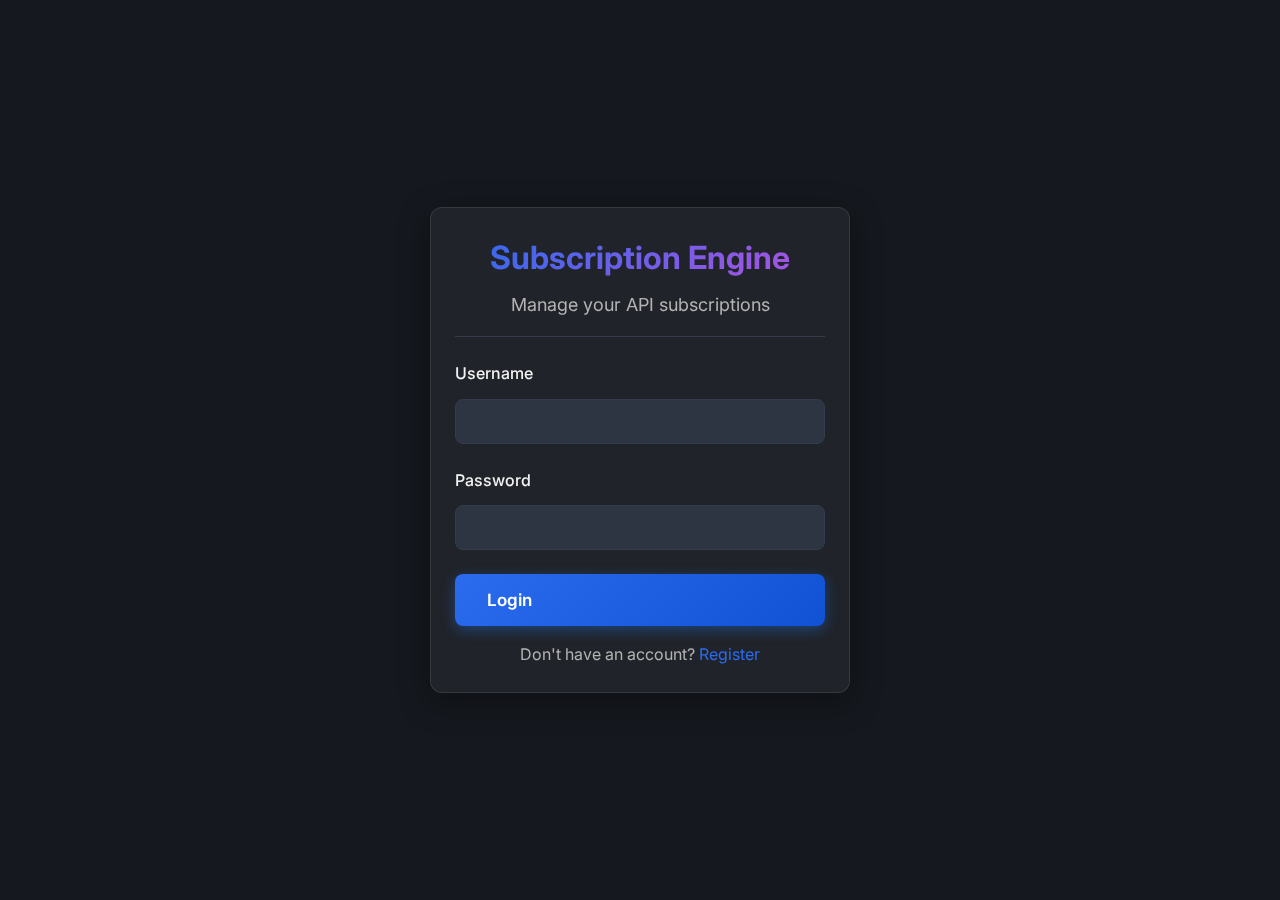
<file: frontend/index.html>
<!DOCTYPE html>
<html lang="en">

<head>
    <meta charset="UTF-8">
    <meta name="viewport" content="width=device-width, initial-scale=1.0">
    <title>Subscription Engine - Dashboard</title>
    <link rel="stylesheet" href="css/styles.css">
    <link rel="stylesheet" href="css/animations.css">
</head>

<body>
    <!-- Login/Register Section (shown when not authenticated) -->
    <div id="auth-section" class="auth-container hidden">
        <div class="auth-card card card-glass animate-scaleIn">
            <div class="card-header text-center">
                <h1 class="navbar-brand" style="font-size: 2rem; margin-bottom: 0.5rem;">Subscription Engine</h1>
                <p class="page-subtitle">Manage your API subscriptions</p>
            </div>

            <!-- Login Form -->
            <div id="login-form">
                <form onsubmit="handleLogin(event)">
                    <div class="form-group">
                        <label class="form-label" for="login-username">Username</label>
                        <input type="text" id="login-username" class="form-input" required>
                    </div>
                    <div class="form-group">
                        <label class="form-label" for="login-password">Password</label>
                        <input type="password" id="login-password" class="form-input" required>
                    </div>
                    <button type="submit" class="btn btn-primary btn-lg" style="width: 100%;">
                        Login
                    </button>
                </form>
                <p class="text-center mt-2" style="color: var(--text-secondary);">
                    Don't have an account?
                    <a href="#" onclick="showRegister(); return false;">Register</a>
                </p>
            </div>

            <!-- Register Form -->
            <div id="register-form" class="hidden">
                <form onsubmit="handleRegister(event)">
                    <div class="form-group">
                        <label class="form-label" for="register-username">Username</label>
                        <input type="text" id="register-username" class="form-input" required>
                    </div>
                    <div class="form-group">
                        <label class="form-label" for="register-email">Email</label>
                        <input type="email" id="register-email" class="form-input" required>
                    </div>
                    <div class="form-group">
                        <label class="form-label" for="register-password">Password</label>
                        <input type="password" id="register-password" class="form-input" required>
                    </div>
                    <button type="submit" class="btn btn-primary btn-lg" style="width: 100%;">
                        Register
                    </button>
                </form>
                <p class="text-center mt-2" style="color: var(--text-secondary);">
                    Already have an account?
                    <a href="#" onclick="showLogin(); return false;">Login</a>
                </p>
            </div>
        </div>
    </div>

    <!-- Dashboard Section (shown when authenticated) -->
    <div id="dashboard-section" class="hidden">
        <!-- Navbar -->
        <nav class="navbar">
            <div class="container navbar-content">
                <div class="navbar-brand">Subscription Engine</div>
                <ul class="navbar-menu">
                    <li><a href="index.html" class="active">Dashboard</a></li>
                    <li><a href="webhooks.html">Webhooks</a></li>
                    <li><a href="invoices.html">Invoices</a></li>
                    <li><a href="api-test.html">API Testing</a></li>
                    <li><span id="user-display" style="color: var(--text-secondary);"></span></li>
                    <li><button class="btn btn-secondary btn-sm" onclick="logout()">Logout</button></li>
                </ul>
            </div>
        </nav>

        <!-- Main Content -->
        <div class="container">
            <div class="page-header">
                <h1 class="page-title animate-fadeInDown">Dashboard</h1>
                <p class="page-subtitle animate-fadeInDown" style="animation-delay: 0.1s;">
                    Monitor your subscription and API usage
                </p>
            </div>

            <!-- Subscription Info -->
            <div class="card animate-fadeInUp" id="subscription-card" style="margin-bottom: var(--space-lg);">
                <div class="card-header">
                    <h2 class="card-title">Current Subscription</h2>
                </div>
                <div class="card-body" id="subscription-info">
                    <div class="shimmer" style="height: 60px; border-radius: var(--radius-md);"></div>
                </div>
            </div>

            <!-- Usage Summary -->
            <div class="card animate-fadeInUp" style="animation-delay: 0.1s;">
                <div class="card-header flex justify-between items-center">
                    <h2 class="card-title">Usage Summary</h2>
                    <button class="btn btn-secondary btn-sm" onclick="loadUsageSummary()">
                        <span>↻</span> Refresh
                    </button>
                </div>
                <div id="usage-summary">
                    <div class="shimmer" style="height: 200px; border-radius: var(--radius-md);"></div>
                </div>
            </div>

            <!-- Quick Actions -->
            <div class="grid grid-3 mt-3">
                <a href="webhooks.html" class="card card-glass hover-lift" style="text-decoration: none;">
                    <div class="card-body text-center">
                        <div style="font-size: 2.5rem; margin-bottom: var(--space-md);">🔔</div>
                        <h3 style="color: var(--text-primary); margin-bottom: var(--space-sm);">Webhooks</h3>
                        <p style="color: var(--text-secondary); font-size: 0.875rem;">Configure webhook notifications
                        </p>
                    </div>
                </a>

                <a href="invoices.html" class="card card-glass hover-lift" style="text-decoration: none;">
                    <div class="card-body text-center">
                        <div style="font-size: 2.5rem; margin-bottom: var(--space-md);">📄</div>
                        <h3 style="color: var(--text-primary); margin-bottom: var(--space-sm);">Invoices</h3>
                        <p style="color: var(--text-secondary); font-size: 0.875rem;">View and download invoices</p>
                    </div>
                </a>

                <a href="api-test.html" class="card card-glass hover-lift" style="text-decoration: none;">
                    <div class="card-body text-center">
                        <div style="font-size: 2.5rem; margin-bottom: var(--space-md);">📊</div>
                        <h3 style="color: var(--text-primary); margin-bottom: var(--space-sm);">API Testing</h3>
                        <p style="color: var(--text-secondary); font-size: 0.875rem;">Test API endpoints</p>
                    </div>
                </a>
            </div>
        </div>
    </div>

    <script src="js/api.js"></script>
    <script src="js/utils.js"></script>
    <script src="js/auth.js"></script>
    <script>
        // Toggle between login and register
        function showRegister() {
            document.getElementById('login-form').classList.add('hidden');
            document.getElementById('register-form').classList.remove('hidden');
        }

        function showLogin() {
            document.getElementById('register-form').classList.add('hidden');
            document.getElementById('login-form').classList.remove('hidden');
        }

        // Handle login
        async function handleLogin(event) {
            event.preventDefault();
            const btn = event.target.querySelector('button[type="submit"]');
            showLoading(btn);

            const username = document.getElementById('login-username').value;
            const password = document.getElementById('login-password').value;

            const result = await login(username, password);
            hideLoading(btn);

            if (result.success) {
                showToast('Login successful!', 'success');
                location.reload();
            } else {
                showToast(result.error || 'Login failed', 'error');
            }
        }

        // Handle register
        async function handleRegister(event) {
            event.preventDefault();
            const btn = event.target.querySelector('button[type="submit"]');
            showLoading(btn);

            const username = document.getElementById('register-username').value;
            const email = document.getElementById('register-email').value;
            const password = document.getElementById('register-password').value;

            const result = await register(username, email, password);
            hideLoading(btn);

            if (result.success) {
                showToast('Registration successful!', 'success');
                location.reload();
            } else {
                showToast(result.error || 'Registration failed', 'error');
            }
        }

        // Load subscription info
        async function loadSubscriptionInfo() {
            const container = document.getElementById('subscription-info');
            container.innerHTML = '<div class="shimmer" style="height: 60px; border-radius: var(--radius-md);"></div>';

            try {
                // Get active subscription
                const response = await api.get('/subscriptions/subscribe/');

                if (response && response.plan) {
                    container.innerHTML = `
                        <div class="flex justify-between items-center">
                            <div>
                                <h3 style="color: var(--text-primary); font-size: 1.25rem; font-weight: 600; margin-bottom: var(--space-xs);">
                                    ${response.plan.name}
                                </h3>
                                <p style="color: var(--text-secondary); font-size: 0.9375rem;">
                                    ${formatCurrency(response.plan.price)} / ${response.plan.billing_period}
                                </p>
                            </div>
                            <div>
                                <span class="badge badge-success" style="font-size: 0.875rem;">Active</span>
                            </div>
                        </div>
                        <div style="margin-top: var(--space-md); padding-top: var(--space-md); border-top: 1px solid var(--border-color);">
                            <div class="flex justify-between items-center" style="font-size: 0.875rem;">
                                <div>
                                    <span style="color: var(--text-secondary);">Start Date:</span>
                                    <span style="color: var(--text-primary);">${formatDate(response.start_date)}</span>
                                </div>
                                <div class="flex gap-2">
                                    <button class="btn btn-secondary btn-sm" onclick="location.href='plans.html'">Change Plan</button>
                                    <button class="btn btn-primary btn-sm" onclick="renewSubscription()">Renew</button>
                                </div>
                            </div>
                        </div>
                    `;
                } else {
                    container.innerHTML = `
                        <div style="text-align: center; padding: var(--space-lg);">
                            <div style="font-size: 3rem; margin-bottom: var(--space-md); opacity: 0.3;">📦</div>
                            <h3 style="color: var(--text-primary); margin-bottom: var(--space-sm);">No Active Subscription</h3>
                            <p style="color: var(--text-secondary); margin-bottom: var(--space-md);">
                                Subscribe to a plan to start using the service. An invoice will be generated automatically.
                            </p>
                            <a href="plans.html" class="btn btn-primary">
                                Browse Plans & Subscribe
                            </a>
                        </div>
                    `;
                }
            } catch (error) {
                // Handle 404 or "No active subscription" errors gracefully
                if (error.message.includes('404') || error.message.includes('No active subscription') || error.message.includes('Not Found')) {
                    container.innerHTML = `
                        <div style="text-align: center; padding: var(--space-lg);">
                            <div style="font-size: 3rem; margin-bottom: var(--space-md); opacity: 0.3;">📦</div>
                            <h3 style="color: var(--text-primary); margin-bottom: var(--space-sm);">No Active Subscription</h3>
                            <p style="color: var(--text-secondary); margin-bottom: var(--space-md);">
                                Subscribe to a plan to start using the service. An invoice will be generated automatically.
                            </p>
                            <a href="plans.html" class="btn btn-primary">
                                Browse Plans & Subscribe
                            </a>
                        </div>
                    `;
                } else {
                    container.innerHTML = `
                        <div style="text-align: center; padding: var(--space-lg);">
                            <p style="color: var(--error);">Failed to load subscription: ${error.message}</p>
                            <button class="btn btn-secondary btn-sm mt-2" onclick="loadSubscriptionInfo()">
                                Try Again
                            </button>
                        </div>
                    `;
                }
            }
        }

        // Renew subscription
        async function renewSubscription() {
            if (!confirm('Are you sure you want to renew your subscription? This will reset your usage limits.')) {
                return;
            }

            showToast('Renewing subscription...', 'info');

            try {
                const response = await api.post('/subscriptions/renew/');
                showToast(response.message, 'success');
                // Refresh data
                await Promise.all([
                    loadSubscriptionInfo(),
                    loadUsageSummary()
                ]);
            } catch (error) {
                showToast('Failed to renew: ' + error.message, 'error');
            }
        }

        // Load usage summary
        async function loadUsageSummary() {
            const container = document.getElementById('usage-summary');
            container.innerHTML = '<div class="shimmer" style="height: 200px; border-radius: var(--radius-md);"></div>';

            try {
                const data = await api.get('/metering/summary/');

                if (!data.features || data.features.length === 0) {
                    container.innerHTML = `
                        <div style="text-align: center; padding: var(--space-xl);">
                            <p style="color: var(--text-secondary); margin-bottom: var(--space-md);">
                                ${data.message || 'No usage data available'}
                            </p>
                            ${data.message && data.message.includes('No active subscription') ? 
                                '<a href="plans.html" class="btn btn-primary btn-sm">Subscribe to a Plan</a>' : 
                                ''
                            }
                        </div>
                    `;
                    return;
                }

                container.innerHTML = data.features.map(feature => `
                    <div class="card-body" style="border-bottom: 1px solid var(--border-color); padding: var(--space-md) 0;">
                        <div class="flex justify-between items-center mb-1">
                            <h4 style="color: var(--text-primary); font-weight: 600;">${feature.feature_name}</h4>
                            <span style="color: var(--text-secondary);">
                                ${feature.current_usage} / ${feature.limit === -1 ? '∞' : feature.limit}
                            </span>
                        </div>
                        <div style="background: var(--bg-elevated); height: 8px; border-radius: 9999px; overflow: hidden;">
                            <div style="
                                background: linear-gradient(90deg, var(--primary-500), var(--accent-500));
                                height: 100%;
                                width: ${feature.limit === -1 ? 0 : Math.min((feature.current_usage / feature.limit) * 100, 100)}%;
                                transition: width 0.5s ease;
                            "></div>
                        </div>
                        <p style="color: var(--text-tertiary); font-size: 0.8125rem; margin-top: var(--space-xs);">
                            ${feature.remaining === 'Unlimited' ? 'Unlimited' : `${feature.remaining} remaining`}
                        </p>
                    </div>
                `).join('');
            } catch (error) {
                container.innerHTML = `<p style="color: var(--error); text-align: center; padding: var(--space-xl);">Failed to load usage data: ${error.message}</p>`;
            }
        }

        // Initialize dashboard
        async function initDashboard() {
            // Always check authentication state on page load
            let authenticated = isAuthenticated();
            
            if (authenticated) {
                // User is authenticated - show dashboard
                document.getElementById('auth-section').classList.add('hidden');
                document.getElementById('dashboard-section').classList.remove('hidden');

                // Get user info
                try {
                    const user = await getCurrentUser();
                    if (user) {
                        document.getElementById('user-display').textContent = user.username;
                    }
                } catch (error) {
                    // If getting user fails, token might be invalid - clear token
                    console.error('Failed to get user, clearing token:', error);
                    api.removeToken();
                    authenticated = false;
                }

                // Load subscription info and usage summary only if still authenticated
                if (authenticated && isAuthenticated()) {
                    await Promise.all([
                        loadSubscriptionInfo(),
                        loadUsageSummary()
                    ]);
                }
            }
            
            // If not authenticated (or auth failed), show login form
            if (!authenticated || !isAuthenticated()) {
                document.getElementById('dashboard-section').classList.add('hidden');
                document.getElementById('auth-section').classList.remove('hidden');
                // Make sure login form is visible (not register form)
                document.getElementById('login-form').classList.remove('hidden');
                document.getElementById('register-form').classList.add('hidden');
            }
        }

        // Run on page load
        initDashboard();
    </script>
</body>

</html>
</file>
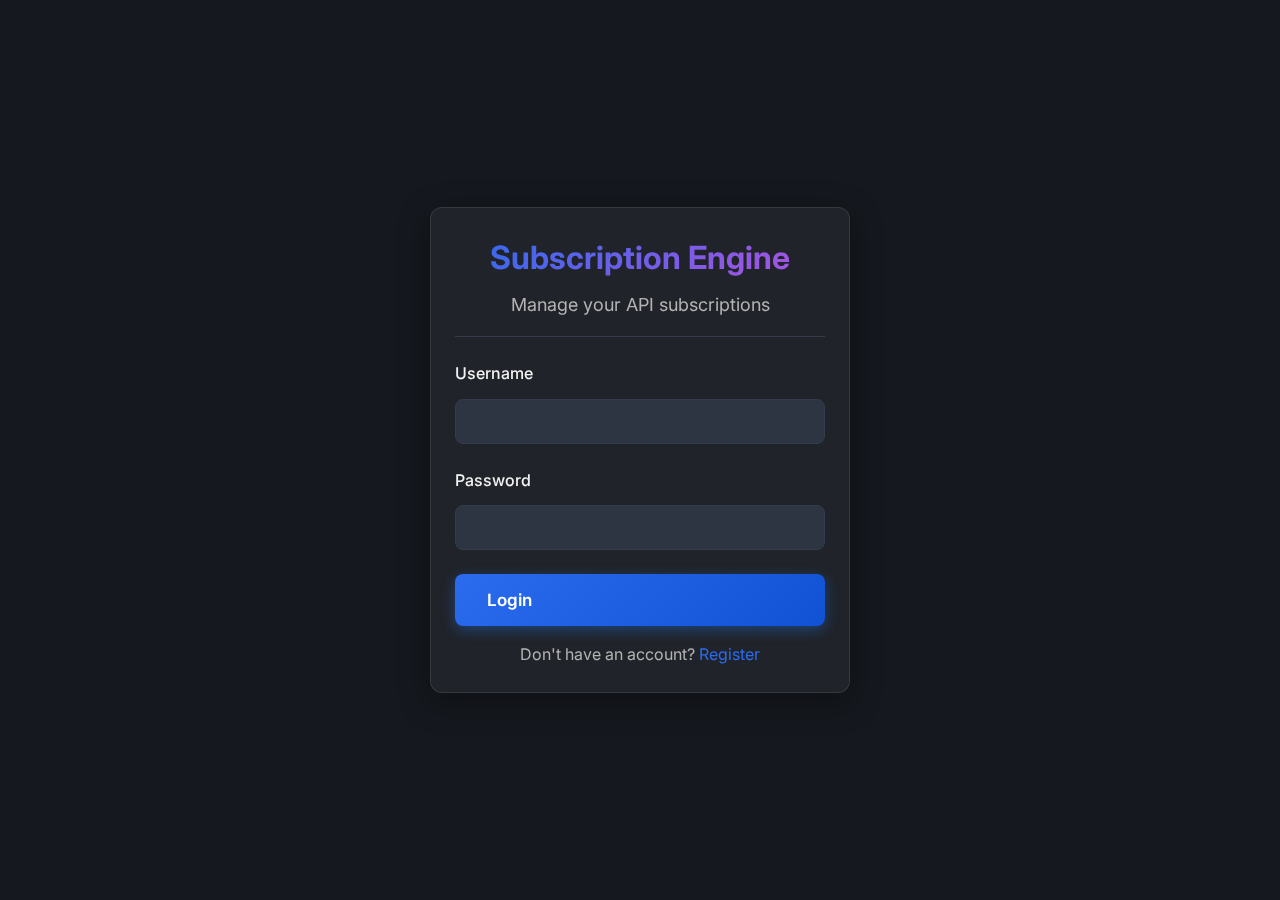
<file: frontend/invoices.html>
<!DOCTYPE html>
<html lang="en">

<head>
    <meta charset="UTF-8">
    <meta name="viewport" content="width=device-width, initial-scale=1.0">
    <title>Invoices - Subscription Engine</title>
    <link rel="stylesheet" href="css/styles.css">
    <link rel="stylesheet" href="css/animations.css">
</head>

<body>
    <!-- Navbar -->
    <nav class="navbar">
        <div class="container navbar-content">
            <div class="navbar-brand">Subscription Engine</div>
            <ul class="navbar-menu">
                <li><a href="index.html">Dashboard</a></li>
                <li><a href="webhooks.html">Webhooks</a></li>
                <li><a href="invoices.html" class="active">Invoices</a></li>
                <li><a href="api-test.html">API Testing</a></li>
                <li><span id="user-display" style="color: var(--text-secondary);"></span></li>
                <li><button class="btn btn-secondary btn-sm" onclick="logout()">Logout</button></li>
            </ul>
        </div>
    </nav>

    <div class="container">
        <div class="page-header">
            <h1 class="page-title animate-fadeInDown">Invoices</h1>
            <p class="page-subtitle animate-fadeInDown" style="animation-delay: 0.1s;">
                View and download your billing invoices
            </p>
        </div>

        <!-- Filters -->
        <div class="card animate-fadeInUp" style="margin-bottom: var(--space-lg);">
            <div class="card-body">
                <div class="flex gap-2 items-center">
                    <div class="form-group" style="margin: 0; flex: 1;">
                        <label class="form-label" for="filter-status">Status</label>
                        <select id="filter-status" class="form-select" onchange="loadInvoices()">
                            <option value="">All Statuses</option>
                            <option value="finalized">Finalized</option>
                            <option value="paid">Paid</option>
                            <option value="draft">Draft</option>
                            <option value="void">Void</option>
                        </select>
                    </div>

                    <button class="btn btn-secondary" onclick="loadInvoices()" style="margin-top: 1.7rem;">
                        <span>↻</span> Refresh
                    </button>
                    
                    <button class="btn btn-primary" onclick="generateTestInvoice()" style="margin-top: 1.7rem;">
                        <span>➕</span> Generate Test Invoice
                    </button>
                </div>
            </div>
        </div>

        <!-- Invoices List -->
        <div id="invoices-container">
            <div class="shimmer" style="height: 300px; border-radius: var(--radius-lg);"></div>
        </div>
    </div>

    <script src="js/api.js"></script>
    <script src="js/utils.js"></script>
    <script src="js/auth.js"></script>
    <script>
        // Check authentication
        if (!requireAuth()) {
            throw new Error('Not authenticated');
        }

        // Load user info
        async function loadUserInfo() {
            try {
                const user = await api.get('/auth/profile/');
                document.getElementById('user-display').textContent = user.username;
            } catch (error) {
                console.error('Failed to load user info:', error);
            }
        }

        // Load invoices
        async function loadInvoices() {
            const container = document.getElementById('invoices-container');
            container.innerHTML = '<div class="shimmer" style="height: 300px; border-radius: var(--radius-lg);"></div>';

            const status = document.getElementById('filter-status').value;
            const endpoint = status ? `/metering/invoices/?status=${status}` : '/metering/invoices/';

            try {
                const response = await api.get(endpoint);
                
                // Handle paginated response (DRF returns {results: [], count: N, next: null, previous: null})
                const invoices = response.results || response;

                if (!invoices || (Array.isArray(invoices) && invoices.length === 0)) {
                    container.innerHTML = `
                        <div class="card">
                            <div class="card-body text-center" style="padding: var(--space-2xl);">
                                <div style="font-size: 4rem; margin-bottom: var(--space-md); opacity: 0.3;">📄</div>
                                <h3 style="color: var(--text-primary); margin-bottom: var(--space-sm);">No invoices found</h3>
                                <p style="color: var(--text-secondary);">
                                    ${status ? 'No invoices with the selected status' : 'Invoices will appear here once generated'}
                                </p>
                            </div>
                        </div>
                    `;
                    return;
                }

                // Ensure invoices is an array
                if (!Array.isArray(invoices)) {
                    throw new Error('Invalid response format: expected array or paginated results');
                }

                container.innerHTML = `
                    <div class="grid grid-2">
                        ${invoices.map((invoice, index) => `
                            <div class="card hover-lift animate-fadeInUp stagger-item" style="animation-delay: ${index * 0.05}s;">
                                <div class="card-header flex justify-between items-center">
                                    <h3 class="card-title" style="margin: 0;">${invoice.invoice_number}</h3>
                                    ${getStatusBadge(invoice.status)}
                                </div>
                                <div class="card-body">
                                    <div class="flex justify-between mb-2">
                                        <span style="color: var(--text-secondary);">Date:</span>
                                        <span style="color: var(--text-primary); font-weight: 500;">
                                            ${formatDate(invoice.invoice_date)}
                                        </span>
                                    </div>
                                    
                                    <div class="flex justify-between mb-2">
                                        <span style="color: var(--text-secondary);">Period:</span>
                                        <span style="color: var(--text-primary);">
                                            ${new Date(invoice.period_start).toLocaleDateString()} - ${new Date(invoice.period_end).toLocaleDateString()}
                                        </span>
                                    </div>
                                    
                                    <div class="flex justify-between mb-2">
                                        <span style="color: var(--text-secondary);">Plan:</span>
                                        <span style="color: var(--text-primary); font-weight: 500;">
                                            ${invoice.plan_name || 'N/A'}
                                        </span>
                                    </div>
                                    
                                    <div style="border-top: 1px solid var(--border-color); margin: var(--space-md) 0; padding-top: var(--space-md);">
                                        <div class="flex justify-between items-center">
                                            <span style="color: var(--text-primary); font-weight: 600; font-size: 1.125rem;">
                                                Total: ${formatCurrency(invoice.total)}
                                            </span>
                                            <button 
                                                class="btn btn-primary btn-sm"
                                                onclick="downloadInvoice(${invoice.id}, '${invoice.invoice_number}')"
                                            >
                                                <span>⬇</span> Download PDF
                                            </button>
                                        </div>
                                    </div>
                                </div>
                            </div>
                        `).join('')}
                    </div>
                `;
            } catch (error) {
                container.innerHTML = `
                    <div class="card">
                        <div class="card-body text-center" style="padding: var(--space-2xl);">
                            <p style="color: var(--error);">Failed to load invoices: ${error.message}</p>
                            <button class="btn btn-secondary mt-2" onclick="loadInvoices()">
                                Try Again
                            </button>
                        </div>
                    </div>
                `;
            }
        }

        // Generate test invoice
        async function generateTestInvoice() {
            showToast('Generating test invoice...', 'info');

            try {
                const response = await api.post('/metering/invoices/generate-test/', {});
                showToast('Test invoice generated successfully!', 'success');
                // Reload invoices
                await loadInvoices();
            } catch (error) {
                if (error.message.includes('already exists')) {
                    showToast('Invoice for this period already exists', 'warning');
                } else if (error.message.includes('No active subscription')) {
                    showToast('Please subscribe to a plan first', 'error');
                } else {
                    showToast('Failed to generate invoice: ' + error.message, 'error');
                }
            }
        }

        // Download invoice PDF
        async function downloadInvoice(invoiceId, invoiceNumber) {
            showToast('Preparing invoice download...', 'info');

            try {
                await api.downloadFile(
                    `/metering/invoices/${invoiceId}/download/`,
                    `${invoiceNumber}.pdf`
                );
                showToast('Invoice downloaded successfully', 'success');
            } catch (error) {
                showToast('Failed to  download invoice: ' + error.message, 'error');
            }
        }

        // Initialize
        loadUserInfo();
        loadInvoices();
    </script>
</body>

</html>
</file>
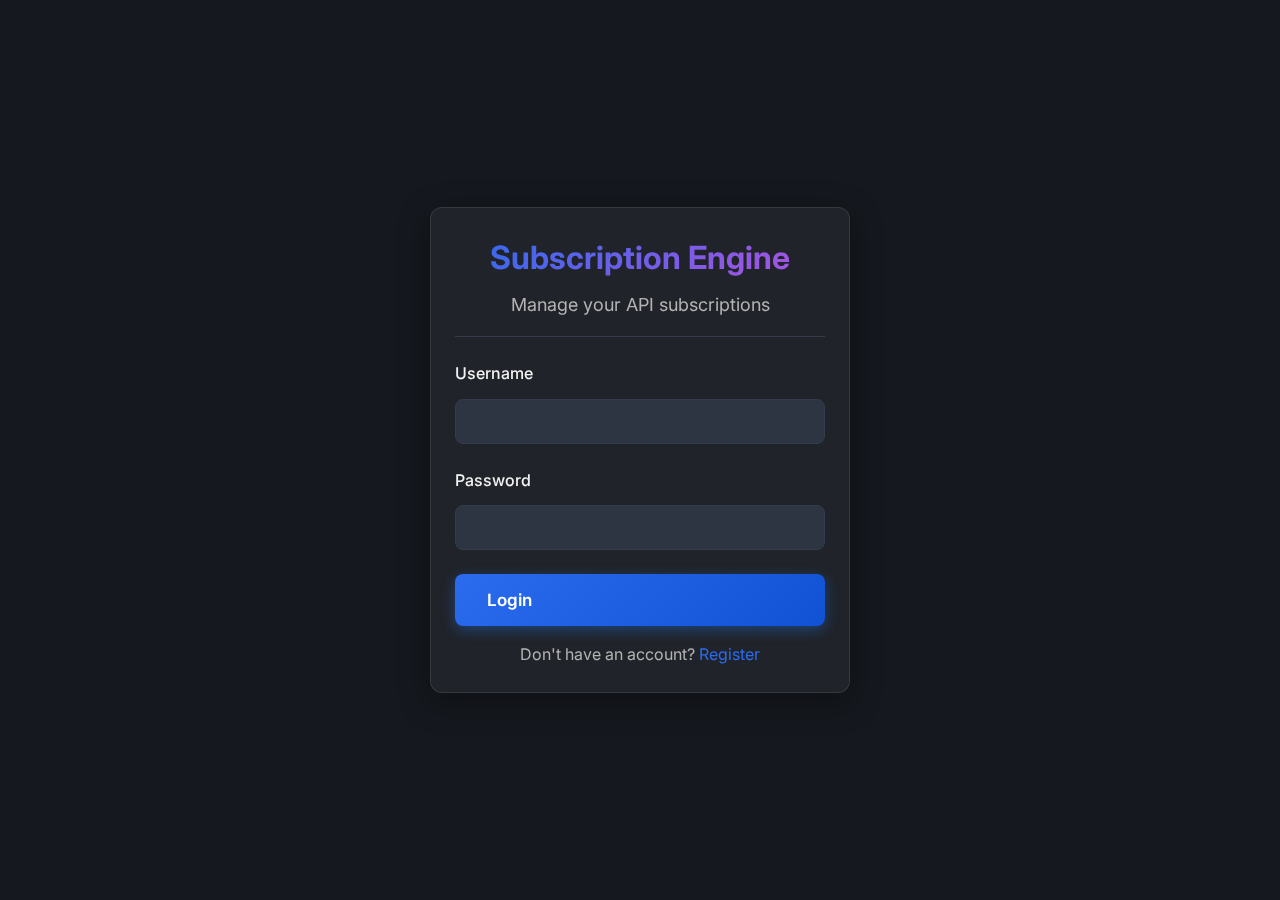
<file: frontend/webhooks.html>
<!DOCTYPE html>
<html lang="en">

<head>
    <meta charset="UTF-8">
    <meta name="viewport" content="width=device-width, initial-scale=1.0">
    <title>Webhooks - Subscription Engine</title>
    <link rel="stylesheet" href="css/styles.css">
    <link rel="stylesheet" href="css/animations.css">
</head>

<body>
    <!-- Navbar -->
    <nav class="navbar">
        <div class="container navbar-content">
            <div class="navbar-brand">Subscription Engine</div>
            <ul class="navbar-menu">
                <li><a href="index.html">Dashboard</a></li>
                <li><a href="webhooks.html" class="active">Webhooks</a></li>
                <li><a href="invoices.html">Invoices</a></li>
                <li><a href="api-test.html">API Testing</a></li>
                <li><span id="user-display" style="color: var(--text-secondary);"></span></li>
                <li><button class="btn btn-secondary btn-sm" onclick="logout()">Logout</button></li>
            </ul>
        </div>
    </nav>

    <div class="container">
        <div class="page-header">
            <h1 class="page-title animate-fadeInDown">Webhook Configuration</h1>
            <p class="page-subtitle animate-fadeInDown" style="animation-delay: 0.1s;">
                Configure webhook notifications for subscription events
            </p>
        </div>

        <div class="grid grid-2" style="align-items: start;">
            <!-- Webhook URL Configuration -->
            <div class="card animate-fadeInUp">
                <div class="card-header">
                    <h2 class="card-title">Webhook URL</h2>
                </div>
                <div class="card-body">
                    <form onsubmit="updateWebhookURL(event)">
                        <div class="form-group">
                            <label class="form-label" for="webhook-url">
                                Webhook Endpoint URL
                            </label>
                            <input type="url" id="webhook-url" class="form-input"
                                placeholder="https://webhook.site/your-unique-id" required>
                            <p style="color: var(--text-tertiary); font-size: 0.8125rem; margin-top: var(--space-xs);">
                                Events will be sent to this URL via HTTP POST
                            </p>
                        </div>

                        <div class="flex gap-2">
                            <button type="submit" class="btn btn-primary">
                                Save URL
                            </button>
                            <button type="button" class="btn btn-secondary" onclick="testWebhook()">
                                Test Webhook
                            </button>
                        </div>
                    </form>

                    <div id="webhook-status" class="mt-2"></div>
                </div>
            </div>

            <!-- Webhook Info -->
            <div class="card card-glass animate-fadeInUp" style="animation-delay: 0.1s;">
                <div class="card-header">
                    <h2 class="card-title">Webhook Events</h2>
                </div>
                <div class="card-body">
                    <p style="color: var(--text-secondary); margin-bottom: var(--space-md);">
                        Your webhook will receive notifications for:
                    </p>

                    <div style="display: flex; flex-direction: column; gap: var(--space-md);">
                        <div class="flex items-center gap-2">
                            <span class="badge badge-primary">limit_reached</span>
                            <span style="color: var(--text-secondary); font-size: 0.875rem;">
                                When API usage limit is exceeded
                            </span>
                        </div>

                        <div class="flex items-center gap-2">
                            <span class="badge badge-info">invoice_generated</span>
                            <span style="color: var(--text-secondary); font-size: 0.875rem;">
                                Monthly invoice generated
                            </span>
                        </div>

                        <div class="flex items-center gap-2">
                            <span class="badge badge-info">daily_usage_report</span>
                            <span style="color: var(--text-secondary); font-size: 0.875rem;">
                                Daily usage summary report
                            </span>
                        </div>
                    </div>

                    <div
                        style="margin-top: var(--space-lg); padding-top: var(--space-lg); border-top: 1px solid var(--border-color);">
                        <h4 style="color: var(--text-primary); margin-bottom: var(--space-sm);">Need a webhook URL?</h4>
                        <p style="color: var(--text-secondary); font-size: 0.875rem; margin-bottom: var(--space-sm);">
                            Use <a href="https://webhook.site" target="_blank">webhook.site</a> to get a free testing
                            URL
                        </p>
                        <a href="https://webhook.site" target="_blank" class="btn btn-secondary btn-sm">
                            Get Webhook URL →
                        </a>
                    </div>
                </div>
            </div>
        </div>

        <!-- Recent Webhook Activity (Example) -->
        <div class="card mt-3 animate-fadeInUp" style="animation-delay: 0.2s;">
            <div class="card-header">
                <h2 class="card-title">Webhook Activity</h2>
            </div>
            <div id="webhook-activity">
                <div class="card-body" style="text-align: center; color: var(--text-secondary);">
                    <p>Webhook events will appear here when triggered</p>
                    <p style="font-size: 0.875rem; margin-top: var(--space-sm);">
                        Configure your webhook URL above to start receiving events
                    </p>
                </div>
            </div>
        </div>
    </div>

    <script src="js/api.js"></script>
    <script src="js/utils.js"></script>
    <script src="js/auth.js"></script>
    <script>
        // Check authentication
        if (!requireAuth()) {
            throw new Error('Not authenticated');
        }

        // Load webhook configuration
        async function loadWebhookConfig() {
            try {
                const user = await api.get('/auth/profile/');
                document.getElementById('user-display').textContent = user.username;

                if (user.webhook_url) {
                    document.getElementById('webhook-url').value = user.webhook_url;
                    document.getElementById('webhook-status').innerHTML = `
                        <div class="card" style="background: var(--bg-elevated); padding: var(--space-md); border-color: var(--success);">
                            <div class="flex items-center gap-2">
                                <span style="color: var(--success);">✓</span>
                                <span style="color: var(--text-primary); font-weight: 500;">Webhook configured</span>
                            </div>
                            <p style="color: var(--text-secondary); font-size: 0.875rem; margin-top: var(--space-xs);">
                                ${user.webhook_url}
                            </p>
                        </div>
                    `;
                }
            } catch (error) {
                showToast('Failed to load webhook configuration', 'error');
            }
        }

        // Update webhook URL
        async function updateWebhookURL(event) {
            event.preventDefault();
            const btn = event.target.querySelector('button[type="submit"]');
            showLoading(btn);

            const webhookURL = document.getElementById('webhook-url').value;

            if (!isValidURL(webhookURL)) {
                showToast('Please enter a valid URL', 'error');
                hideLoading(btn);
                return;
            }

            try {
                await api.patch('/auth/profile/', { webhook_url: webhookURL });
                showToast('Webhook URL updated successfully', 'success');
                await loadWebhookConfig();
            } catch (error) {
                showToast('Failed to update webhook URL: ' + error.message, 'error');
            }

            hideLoading(btn);
        }

        // Test webhook
        async function testWebhook() {
            const webhookURL = document.getElementById('webhook-url').value;

            if (!webhookURL || !isValidURL(webhookURL)) {
                showToast('Please enter a valid webhook URL first', 'warning');
                return;
            }

            // Make sure webhook URL is saved first
            try {
                await api.patch('/auth/profile/', { webhook_url: webhookURL });
            } catch (error) {
                showToast('Failed to save webhook URL: ' + error.message, 'error');
                return;
            }

            showToast('Sending test webhook...', 'info');

            try {
                // Use backend endpoint to send webhook (avoids CORS issues)
                const response = await api.post('/auth/test-webhook/', {});

                if (response.status === 'success') {
                    showToast('Test webhook sent successfully! Check your webhook endpoint.', 'success');
                    addWebhookActivity('test_webhook', 'Test webhook sent successfully', 'success');
                } else {
                    showToast('Webhook endpoint returned an error', 'warning');
                    addWebhookActivity('test_webhook', 'Test failed', 'error');
                }
            } catch (error) {
                showToast('Failed to send test webhook: ' + error.message, 'error');
                addWebhookActivity('test_webhook', 'Test failed: ' + error.message, 'error');
            }
        }

        // Add webhook activity to log
        function addWebhookActivity(eventType, description, status) {
            const container = document.getElementById('webhook-activity');

            if (container.querySelector('p')) {
                container.innerHTML = '';
            }

            const activity = document.createElement('div');
            activity.className = 'card-body animate-fadeInUp';
            activity.style.borderBottom = '1px solid var(--border-color)';
            activity.innerHTML = `
                <div class="flex justify-between items-center">
                    <div>
                        <div class="flex items-center gap-2 mb-1">
                            <span class="badge badge-${status === 'success' ? 'success' : 'error'}">${eventType}</span>
                            <span style="color: var(--text-secondary); font-size: 0.875rem;">
                                ${formatRelativeTime(new Date().toISOString())}
                            </span>
                        </div>
                        <p style="color: var(--text-primary);">${description}</p>
                    </div>
                    <span style="font-size: 1.5rem;">
                        ${status === 'success' ? '✓' : '✕'}
                    </span>
                </div>
            `;

            container.prepend(activity);
        }

        // Initialize
        loadWebhookConfig();
    </script>
</body>

</html>
</file>
<file: frontend/css/styles.css>
/* Import Google Font */
@import url('https://fonts.googleapis.com/css2?family=Inter:wght@300;400;500;600;700&display=swap');

/* CSS Variables - Design System */
:root {
    /* Colors - Premium Palette */
    --primary-hue: 220;
    --primary-500: hsl(var(--primary-hue), 85%, 55%);
    --primary-600: hsl(var(--primary-hue), 85%, 45%);
    --primary-700: hsl(var(--primary-hue), 85%, 35%);

    --accent-hue: 280;
    --accent-500: hsl(var(--accent-hue), 70%, 60%);
    --accent-600: hsl(var(--accent-hue), 70%, 50%);

    --success: hsl(142, 71%, 45%);
    --warning: hsl(38, 92%, 50%);
    --error: hsl(0, 72%, 51%);
    --info: hsl(199, 89%, 48%);

    /* Neutrals - Dark Mode */
    --bg-primary: hsl(220, 18%, 10%);
    --bg-secondary: hsl(220, 18%, 14%);
    --bg-tertiary: hsl(220, 18%, 18%);
    --bg-elevated: hsl(220, 18%, 22%);

    --text-primary: hsl(0, 0%, 95%);
    --text-secondary: hsl(0, 0%, 70%);
    --text-tertiary: hsl(0, 0%, 50%);

    --border-color: hsl(220, 18%, 25%);
    --border-color-light: hsl(220, 18%, 30%);

    /* Spacing */
    --space-xs: 0.5rem;
    --space-sm: 0.75rem;
    --space-md: 1rem;
    --space-lg: 1.5rem;
    --space-xl: 2rem;
    --space-2xl: 3rem;

    /* Border Radius */
    --radius-sm: 0.375rem;
    --radius-md: 0.5rem;
    --radius-lg: 0.75rem;
    --radius-xl: 1rem;

    /* Shadows */
    --shadow-sm: 0 1px 2px 0 rgba(0, 0, 0, 0.3);
    --shadow-md: 0 4px 6px -1px rgba(0, 0, 0, 0.4), 0 2px 4px -1px rgba(0, 0, 0, 0.3);
    --shadow-lg: 0 10px 15px -3px rgba(0, 0, 0, 0.5), 0 4px 6px -2px rgba(0, 0, 0, 0.4);
    --shadow-xl: 0 20px 25px -5px rgba(0, 0, 0, 0.6), 0 10px 10px -5px rgba(0, 0, 0, 0.5);

    /* Transitions */
    --transition-fast: 150ms cubic-bezier(0.4, 0, 0.2, 1);
    --transition-base: 250ms cubic-bezier(0.4, 0, 0.2, 1);
    --transition-slow: 350ms cubic-bezier(0.4, 0, 0.2, 1);
}

/* Reset & Base Styles */
* {
    margin: 0;
    padding: 0;
    box-sizing: border-box;
}

body {
    font-family: 'Inter', -apple-system, BlinkMacSystemFont, 'Segoe UI', sans-serif;
    background: var(--bg-primary);
    color: var(--text-primary);
    line-height: 1.6;
    min-height: 100vh;
    font-size: 16px;
    -webkit-font-smoothing: antialiased;
    -moz-osx-font-smoothing: grayscale;
}

a {
    color: var(--primary-500);
    text-decoration: none;
    transition: color var(--transition-fast);
}

a:hover {
    color: var(--primary-600);
}

/* Container */
.container {
    max-width: 1200px;
    margin: 0 auto;
    padding: 0 var(--space-lg);
}

/* Navbar */
.navbar {
    background: var(--bg-secondary);
    border-bottom: 1px solid var(--border-color);
    padding: var(--space-md) 0;
    backdrop-filter: blur(10px);
    position: sticky;
    top: 0;
    z-index: 100;
}

.navbar-content {
    display: flex;
    justify-content: space-between;
    align-items: center;
}

.navbar-brand {
    font-size: 1.5rem;
    font-weight: 700;
    background: linear-gradient(135deg, var(--primary-500), var(--accent-500));
    -webkit-background-clip: text;
    -webkit-text-fill-color: transparent;
    background-clip: text;
}

.navbar-menu {
    display: flex;
    gap: var(--space-lg);
    list-style: none;
    align-items: center;
}

.navbar-menu a {
    color: var(--text-secondary);
    font-weight: 500;
    padding: var(--space-sm) var(--space-md);
    border-radius: var(--radius-md);
    transition: all var(--transition-fast);
}

.navbar-menu a:hover,
.navbar-menu a.active {
    color: var(--text-primary);
    background: var(--bg-elevated);
}

/* Page Header */
.page-header {
    padding: var(--space-2xl) 0 var(--space-xl);
}

.page-title {
    font-size: 2.5rem;
    font-weight: 700;
    margin-bottom: var(--space-sm);
    background: linear-gradient(135deg, var(--text-primary), var(--text-secondary));
    -webkit-background-clip: text;
    -webkit-text-fill-color: transparent;
    background-clip: text;
}

.page-subtitle {
    font-size: 1.125rem;
    color: var(--text-secondary);
    font-weight: 400;
}

/* Cards */
.card {
    background: var(--bg-secondary);
    border: 1px solid var(--border-color);
    border-radius: var(--radius-lg);
    padding: var(--space-lg);
    box-shadow: var(--shadow-md);
    transition: all var(--transition-base);
}

.card:hover {
    transform: translateY(-2px);
    box-shadow: var(--shadow-lg);
    border-color: var(--border-color-light);
}

.card-header {
    margin-bottom: var(--space-lg);
    padding-bottom: var(--space-md);
    border-bottom: 1px solid var(--border-color);
}

.card-title {
    font-size: 1.25rem;
    font-weight: 600;
    color: var(--text-primary);
}

.card-body {
    color: var(--text-secondary);
}

/* Glassmorphism Card */
.card-glass {
    background: rgba(255, 255, 255, 0.05);
    backdrop-filter: blur(10px);
    border: 1px solid rgba(255, 255, 255, 0.1);
    box-shadow: 0 8px 32px 0 rgba(0, 0, 0, 0.37);
}

/* Grid */
.grid {
    display: grid;
    gap: var(--space-lg);
}

.grid-2 {
    grid-template-columns: repeat(auto-fit, minmax(300px, 1fr));
}

.grid-3 {
    grid-template-columns: repeat(auto-fit, minmax(250px, 1fr));
}

/* Buttons */
.btn {
    display: inline-flex;
    align-items: center;
    gap: var(--space-sm);
    padding: var(--space-sm) var(--space-lg);
    font-size: 0.9375rem;
    font-weight: 600;
    border: none;
    border-radius: var(--radius-md);
    cursor: pointer;
    transition: all var(--transition-fast);
    text-decoration: none;
    font-family: inherit;
}

.btn-primary {
    background: linear-gradient(135deg, var(--primary-500), var(--primary-600));
    color: white;
    box-shadow: 0 4px 14px 0 rgba(31, 114, 237, 0.4);
}

.btn-primary:hover {
    transform: translateY(-1px);
    box-shadow: 0 6px 20px 0 rgba(31, 114, 237, 0.5);
}

.btn-secondary {
    background: var(--bg-elevated);
    color: var(--text-primary);
    border: 1px solid var(--border-color);
}

.btn-secondary:hover {
    background: var(--bg-tertiary);
    border-color: var(--border-color-light);
}

.btn-success {
    background: var(--success);
    color: white;
}

.btn-error {
    background: var(--error);
    color: white;
}

.btn-sm {
    padding: var(--space-xs) var(--space-md);
    font-size: 0.875rem;
}

.btn-lg {
    padding: var(--space-md) var(--space-xl);
    font-size: 1.0625rem;
}

.btn:disabled {
    opacity: 0.5;
    cursor: not-allowed;
}

/* Forms */
.form-group {
    margin-bottom: var(--space-lg);
}

.form-label {
    display: block;
    margin-bottom: var(--space-sm);
    font-weight: 500;
    color: var(--text-primary);
}

.form-input,
.form-select,
.form-textarea {
    width: 100%;
    padding: var(--space-sm) var(--space-md);
    background: var(--bg-elevated);
    border: 1px solid var(--border-color);
    border-radius: var(--radius-md);
    color: var(--text-primary);
    font-family: inherit;
    font-size: 0.9375rem;
    transition: all var(--transition-fast);
}

.form-input:focus,
.form-select:focus,
.form-textarea:focus {
    outline: none;
    border-color: var(--primary-500);
    box-shadow: 0 0 0 3px rgba(31, 114, 237, 0.1);
}

.form-textarea {
    resize: vertical;
    min-height: 100px;
}

/* Status Badges */
.badge {
    display: inline-flex;
    align-items: center;
    padding: 0.25rem 0.75rem;
    font-size: 0.75rem;
    font-weight: 600;
    border-radius: 9999px;
    text-transform: uppercase;
    letter-spacing: 0.025em;
}

.badge-success {
    background: rgba(16, 185, 129, 0.15);
    color: var(--success);
}

.badge-warning {
    background: rgba(245, 158, 11, 0.15);
    color: var(--warning);
}

.badge-error {
    background: rgba(239, 68, 68, 0.15);
    color: var(--error);
}

.badge-info {
    background: rgba(59, 130, 246, 0.15);
    color: var(--info);
}

.badge-primary {
    background: rgba(31, 114, 237, 0.15);
    color: var(--primary-500);
}

/* Loading Spinner */
.spinner {
    display: inline-block;
    width: 20px;
    height: 20px;
    border: 3px solid rgba(255, 255, 255, 0.3);
    border-radius: 50%;
    border-top-color: white;
    animation: spin 0.8s linear infinite;
}

@keyframes spin {
    to {
        transform: rotate(360deg);
    }
}

/* Table */
.table-container {
    overflow-x: auto;
    border-radius: var(--radius-lg);
    background: var(--bg-secondary);
}

.table {
    width: 100%;
    border-collapse: collapse;
}

.table th,
.table td {
    padding: var(--space-md);
    text-align: left;
    border-bottom: 1px solid var(--border-color);
}

.table th {
    font-weight: 600;
    color: var(--text-primary);
    background: var(--bg-elevated);
}

.table td {
    color: var(--text-secondary);
}

.table tr:hover {
    background: var(--bg-tertiary);
}

/* Auth Pages */
.auth-container {
    min-height: 100vh;
    display: flex;
    align-items: center;
    justify-content: center;
    padding: var(--space-lg);
}

.auth-card {
    width: 100%;
    max-width: 420px;
}

/* Toast Notifications */
.toast-container {
    position: fixed;
    top: var(--space-lg);
    right: var(--space-lg);
    z-index: 1000;
    display: flex;
    flex-direction: column;
    gap: var(--space-sm);
}

.toast {
    padding: var(--space-md) var(--space-lg);
    background: var(--bg-elevated);
    border: 1px solid var(--border-color);
    border-radius: var(--radius-md);
    box-shadow: var(--shadow-lg);
    min-width: 300px;
    animation: slideIn 0.3s ease-out;
}

.toast-success {
    border-left: 4px solid var(--success);
}

.toast-error {
    border-left: 4px solid var(--error);
}

.toast-info {
    border-left: 4px solid var(--info);
}

@keyframes slideIn {
    from {
        transform: translateX(100%);
        opacity: 0;
    }

    to {
        transform: translateX(0);
        opacity: 1;
    }
}

/* Utility Classes */
.text-center {
    text-align: center;
}

.text-right {
    text-align: right;
}

.mt-1 {
    margin-top: var(--space-sm);
}

.mt-2 {
    margin-top: var(--space-md);
}

.mt-3 {
    margin-top: var(--space-lg);
}

.mb-1 {
    margin-bottom: var(--space-sm);
}

.mb-2 {
    margin-bottom: var(--space-md);
}

.mb-3 {
    margin-bottom: var(--space-lg);
}

.flex {
    display: flex;
}

.items-center {
    align-items: center;
}

.justify-between {
    justify-content: space-between;
}

.gap-2 {
    gap: var(--space-md);
}

.hidden {
    display: none;
}
</file>
<file: frontend/css/animations.css>
/* Micro-animations and Transitions */

/* Fade animations */
@keyframes fadeIn {
    from {
        opacity: 0;
    }

    to {
        opacity: 1;
    }
}

@keyframes fadeOut {
    from {
        opacity: 1;
    }

    to {
        opacity: 0;
    }
}

@keyframes fadeInUp {
    from {
        opacity: 0;
        transform: translateY(20px);
    }

    to {
        opacity: 1;
        transform: translateY(0);
    }
}

@keyframes fadeInDown {
    from {
        opacity: 0;
        transform: translateY(-20px);
    }

    to {
        opacity: 1;
        transform: translateY(0);
    }
}

/* Scale animations */
@keyframes scaleIn {
    from {
        opacity: 0;
        transform: scale(0.9);
    }

    to {
        opacity: 1;
        transform: scale(1);
    }
}

@keyframes pulse {

    0%,
    100% {
        opacity: 1;
    }

    50% {
        opacity: 0.5;
    }
}

/* Shimmer effect for loading states */
@keyframes shimmer {
    0% {
        background-position: -1000px 0;
    }

    100% {
        background-position: 1000px 0;
    }
}

.shimmer {
    animation: shimmer 2s infinite linear;
    background: linear-gradient(to right,
            var(--bg-secondary) 4%,
            var(--bg-elevated) 25%,
            var(--bg-secondary) 36%);
    background-size: 1000px 100%;
}

/* Button press animation */
.btn-press {
    transition: transform 50ms ease;
}

.btn-press:active {
    transform: scale(0.96);
}

/* Hover lift effect */
.hover-lift {
    transition: transform var(--transition-base), box-shadow var(--transition-base);
}

.hover-lift:hover {
    transform: translateY(-4px);
    box-shadow: var(--shadow-xl);
}

/* Glow effect on hover */
.hover-glow {
    position: relative;
    transition: all var(--transition-base);
}

.hover-glow::before {
    content: '';
    position: absolute;
    top: 0;
    left: 0;
    right: 0;
    bottom: 0;
    border-radius: inherit;
    opacity: 0;
    transition: opacity var(--transition-base);
    box-shadow: 0 0 20px var(--primary-500);
}

.hover-glow:hover::before {
    opacity: 0.3;
}

/* Border gradient animation */
@keyframes borderGradient {
    0% {
        background-position: 0% 50%;
    }

    50% {
        background-position: 100% 50%;
    }

    100% {
        background-position: 0% 50%;
    }
}

.animated-border {
    position: relative;
    background: var(--bg-secondary);
    border-radius: var(--radius-lg);
    padding: 2px;
}

.animated-border::before {
    content: '';
    position: absolute;
    top: 0;
    left: 0;
    right: 0;
    bottom: 0;
    border-radius: inherit;
    padding: 2px;
    background: linear-gradient(45deg,
            var(--primary-500),
            var(--accent-500),
            var(--primary-500));
    background-size: 200% 200%;
    animation: borderGradient 3s ease infinite;
    -webkit-mask: linear-gradient(#fff 0 0) content-box, linear-gradient(#fff 0 0);
    mask: linear-gradient(#fff 0 0) content-box, linear-gradient(#fff 0 0);
    -webkit-mask-composite: xor;
    mask-composite: exclude;
}

/* Slide animations */
@keyframes slideInLeft {
    from {
        transform: translateX(-100%);
        opacity: 0;
    }

    to {
        transform: translateX(0);
        opacity: 1;
    }
}

@keyframes slideInRight {
    from {
        transform: translateX(100%);
        opacity: 0;
    }

    to {
        transform: translateX(0);
        opacity: 1;
    }
}

/* Bounce animation */
@keyframes bounce {

    0%,
    100% {
        transform: translateY(0);
    }

    50% {
        transform: translateY(-10px);
    }
}

/* Rotate animation */
@keyframes rotate {
    from {
        transform: rotate(0deg);
    }

    to {
        transform: rotate(360deg);
    }
}

/* Progress bar animation */
@keyframes progress {
    from {
        width: 0%;
    }
}

/* Typing indicator */
.typing-indicator {
    display: flex;
    gap: 4px;
    align-items: center;
}

.typing-indicator span {
    width: 8px;
    height: 8px;
    border-radius: 50%;
    background: var(--text-secondary);
    animation: typing 1.4s infinite;
}

.typing-indicator span:nth-child(2) {
    animation-delay: 0.2s;
}

.typing-indicator span:nth-child(3) {
    animation-delay: 0.4s;
}

@keyframes typing {

    0%,
    60%,
    100% {
        opacity: 0.3;
        transform: translateY(0);
    }

    30% {
        opacity: 1;
        transform: translateY(-10px);
    }
}

/* Apply animations with classes */
.animate-fadeIn {
    animation: fadeIn 0.3s ease-out;
}

.animate-fadeInUp {
    animation: fadeInUp 0.4s ease-out;
}

.animate-fadeInDown {
    animation: fadeInDown 0.4s ease-out;
}

.animate-scaleIn {
    animation: scaleIn 0.3s ease-out;
}

.animate-pulse {
    animation: pulse 2s cubic-bezier(0.4, 0, 0.6, 1) infinite;
}

.animate-bounce {
    animation: bounce 1s infinite;
}

.animate-spin {
    animation: rotate 1s linear infinite;
}

/* Stagger animation delays for lists */
.stagger-item:nth-child(1) {
    animation-delay: 0.05s;
}

.stagger-item:nth-child(2) {
    animation-delay: 0.1s;
}

.stagger-item:nth-child(3) {
    animation-delay: 0.15s;
}

.stagger-item:nth-child(4) {
    animation-delay: 0.2s;
}

.stagger-item:nth-child(5) {
    animation-delay: 0.25s;
}
</file>
